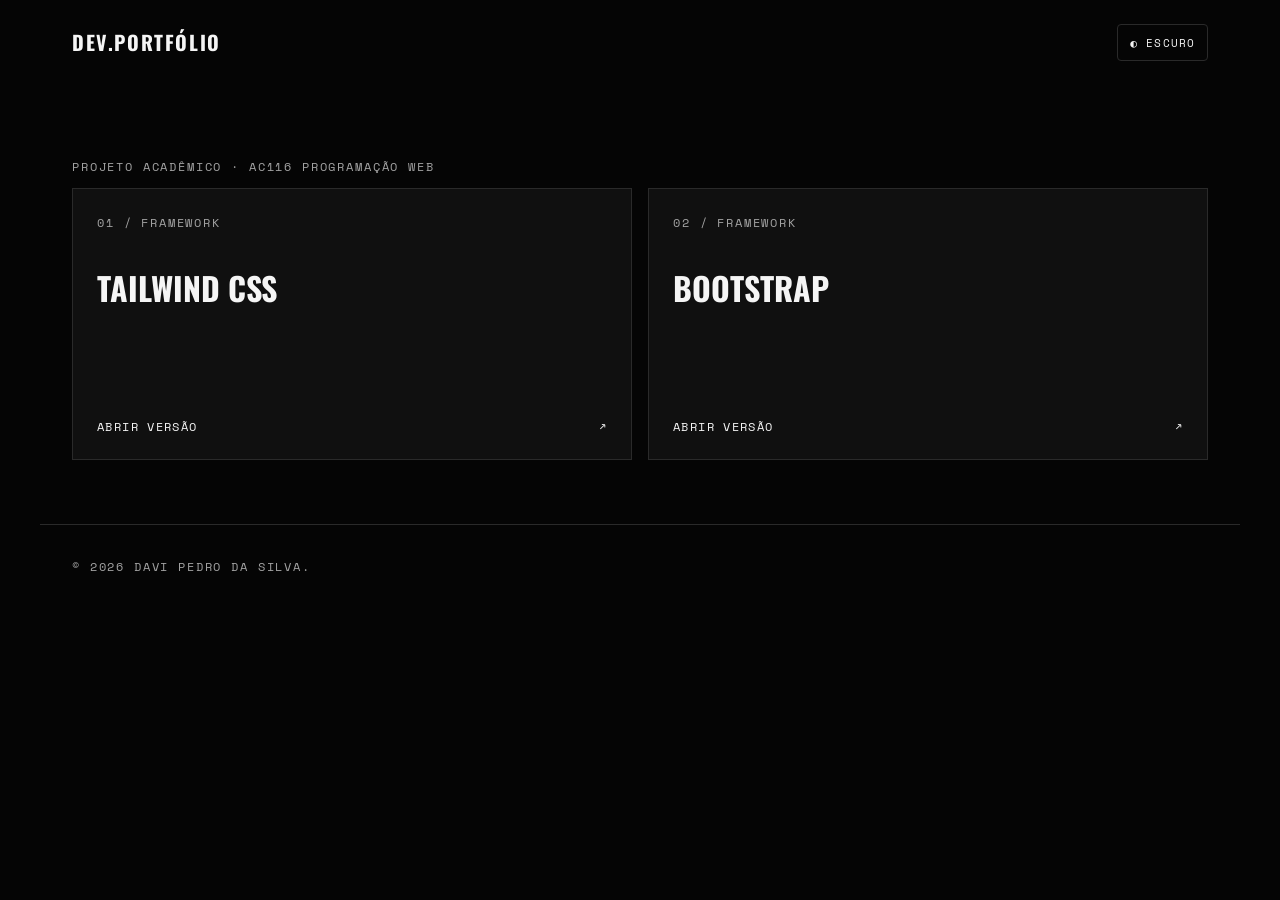
<file: index.html>
<!doctype html>
<html lang="pt-BR" data-theme="dark">
<head>
  <meta charset="utf-8">
  <meta name="viewport" content="width=device-width, initial-scale=1">
  <meta name="description" content="Compare as duas versões do portfólio de Davi Pedro da Silva, feitas com Tailwind CSS e Bootstrap.">
  <title>Portfólio de Davi Pedro da Silva</title>
  <link rel="preconnect" href="https://fonts.googleapis.com">
  <link rel="preconnect" href="https://fonts.gstatic.com" crossorigin>
  <link href="https://fonts.googleapis.com/css2?family=Oswald:wght@500;700&family=Space+Mono:wght@400;700&display=swap" rel="stylesheet">
  <link rel="stylesheet" href="assets/css/landing.css">
</head>
<body>
  <header class="topbar">
    <a href="index.html" class="brand">DEV.PORTFÓLIO</a>
    <button class="theme-toggle" type="button" data-theme-toggle aria-pressed="true" aria-label="Alternar tema. Tema atual: escuro."><span aria-hidden="true">◐</span> <span data-theme-label>Escuro</span></button>
  </header>
  <main class="wrap">
    <p class="eyebrow">Projeto acadêmico · AC116 Programação Web</p>
    <div class="cards">
      <a class="card" href="tailwind/index.html">
        <span class="card-number">01 / FRAMEWORK</span>
        <h2>Tailwind CSS</h2>
        <span class="card-action">Abrir versão <span aria-hidden="true">↗</span></span>
      </a>
      <a class="card" href="bootstrap/index.html">
        <span class="card-number">02 / FRAMEWORK</span>
        <h2>Bootstrap</h2>
        <span class="card-action">Abrir versão <span aria-hidden="true">↗</span></span>
      </a>
    </div>
  </main>
  <footer class="footer">&copy; 2026 Davi Pedro da Silva.</footer>
  <script src="assets/js/theme.js" defer></script>
</body>
</html>
</file>
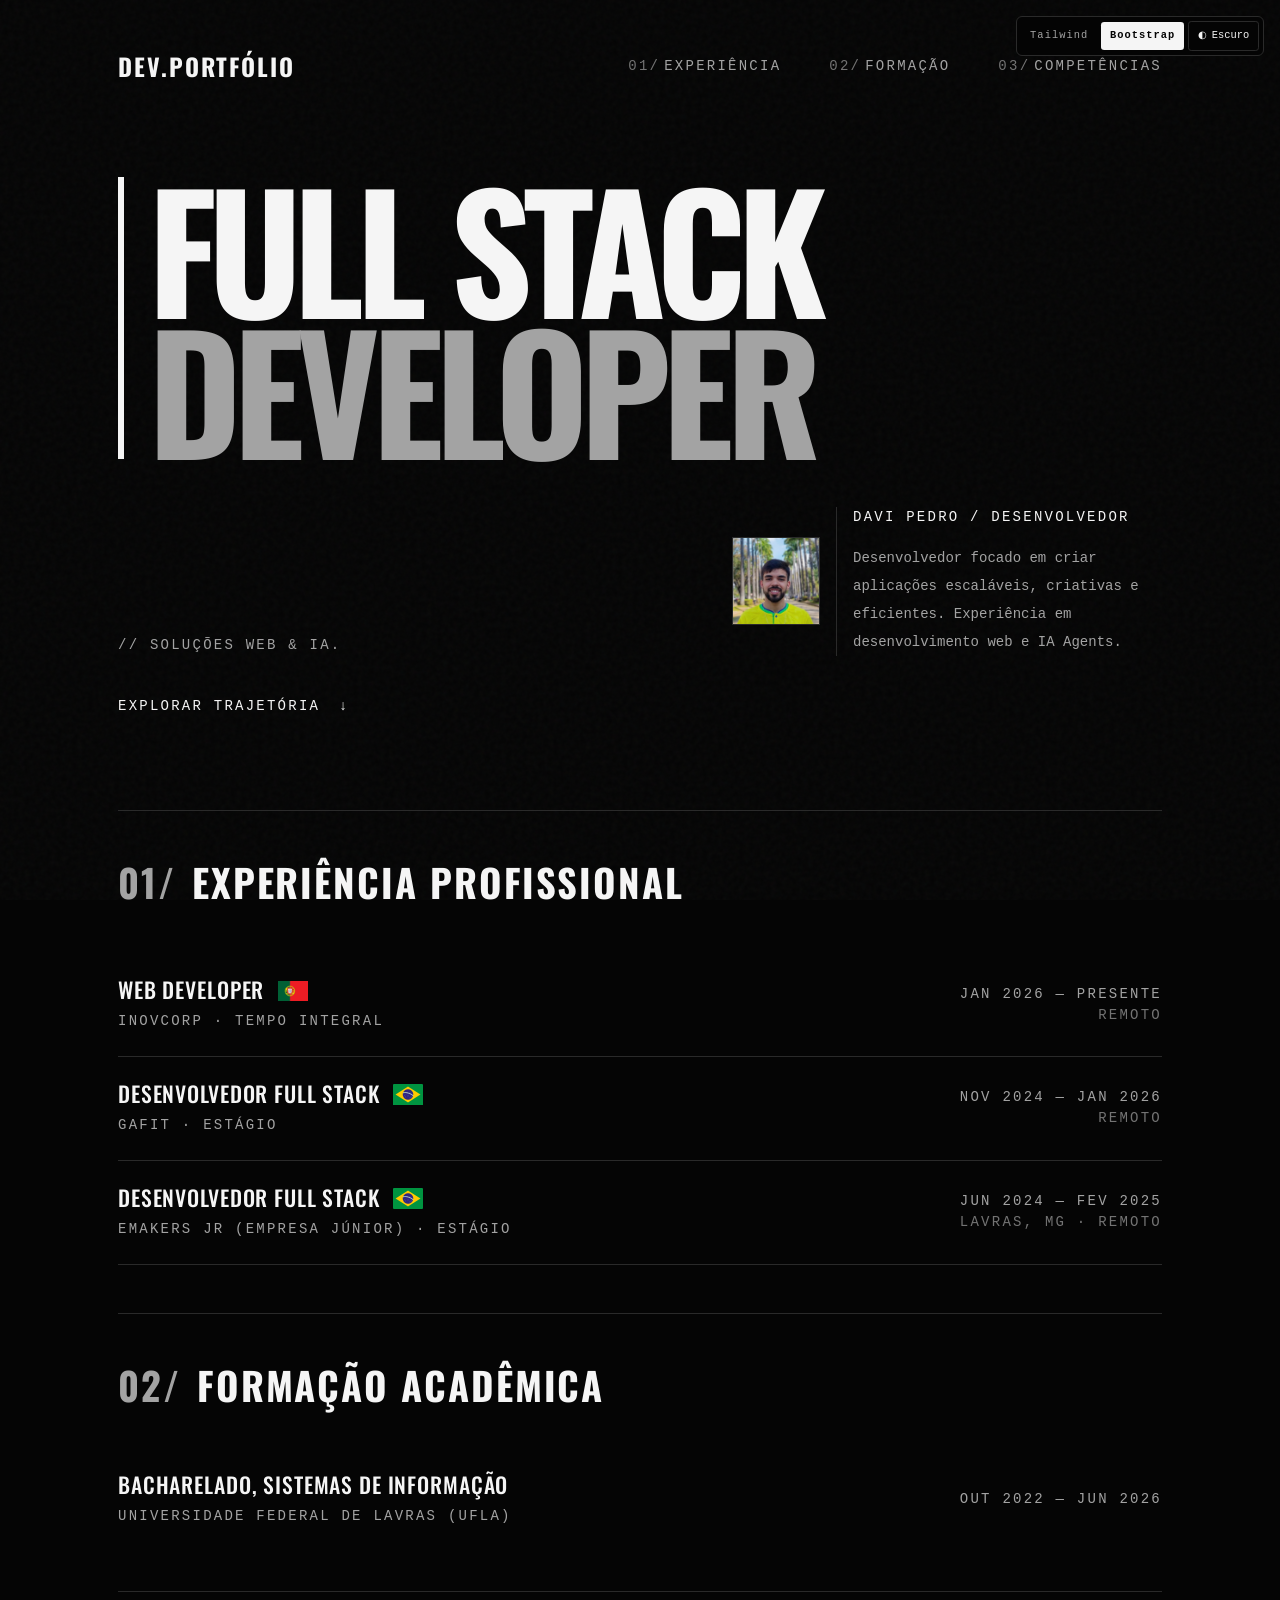
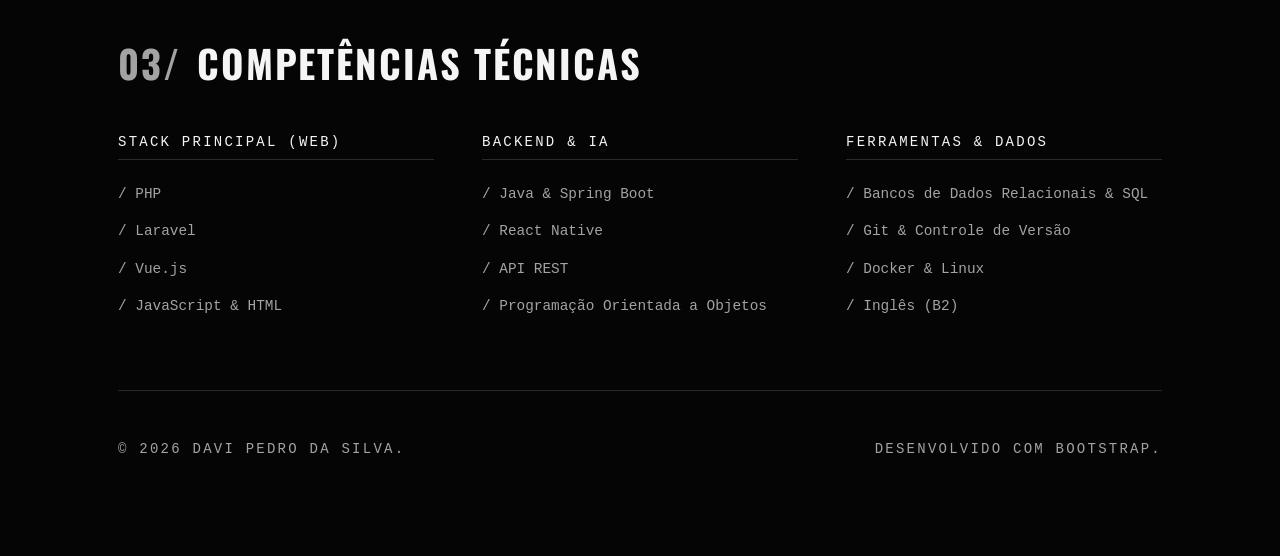
<file: bootstrap/index.html>
<!doctype html>
<html lang="pt-BR" data-theme="dark">
<head>
  <meta charset="utf-8">
  <meta name="viewport" content="width=device-width, initial-scale=1">
  <meta name="description" content="Portfólio pessoal de Davi Pedro da Silva, desenvolvedor web e estudante de Sistemas de Informação.">
  <title>Portfólio — Davi Pedro da Silva | Bootstrap</title>
  <link rel="preconnect" href="https://fonts.googleapis.com">
  <link rel="preconnect" href="https://fonts.gstatic.com" crossorigin>
  <link href="https://fonts.googleapis.com/css2?family=Oswald:wght@500;700&family=Space+Mono:wght@400;700&display=swap" rel="stylesheet">
  <link href="https://cdn.jsdelivr.net/npm/bootstrap@5.3.8/dist/css/bootstrap.min.css" rel="stylesheet" integrity="sha384-sRIl4kxILFvY47J16cr9ZwB07vP4J8+LH7qKQnuqkuIAvNWLzeN8tE5YBujZqJLB" crossorigin="anonymous">
  <link rel="stylesheet" href="assets/css/style.css">
</head>
<body class="font-monospace">
  <div class="toolbar position-fixed top-0 end-0 z-3 d-flex align-items-center gap-1 m-3 p-1 rounded border" role="group" aria-label="Controles do portfólio">
    <a href="../tailwind/index.html" class="toolbar-link">Tailwind</a>
    <span class="toolbar-current" aria-current="page">Bootstrap</span>
    <button class="theme-toggle" type="button" data-theme-toggle aria-pressed="true" aria-label="Alternar tema. Tema atual: escuro."><span aria-hidden="true">◐</span> <span data-theme-label>Escuro</span></button>
  </div>
  <div class="noise-bg" aria-hidden="true"></div>
  <div class="container-xl px-4 px-md-5 py-4 py-md-5 content-z">
    <header class="d-flex flex-column flex-md-row justify-content-between align-items-start align-items-md-center mb-5 mb-md-5">
      <a href="#top" class="brand-mark mb-4 mb-md-0">DEV.PORTFÓLIO</a>
      <nav class="site-nav overflow-x-auto pb-3 pb-md-0" aria-label="Navegação principal">
        <ul class="d-flex gap-4 gap-md-5 list-unstyled mb-0 text-uppercase small tracking-wide text-nowrap">
          <li><a href="#experience" class="nav-link-custom"><span class="text-brand-dark-gray me-1">01/</span>Experiência</a></li>
          <li><a href="#education" class="nav-link-custom"><span class="text-brand-dark-gray me-1">02/</span>Formação</a></li>
          <li><a href="#skills" class="nav-link-custom"><span class="text-brand-dark-gray me-1">03/</span>Competências</a></li>
        </ul>
      </nav>
    </header>

    <main id="top" class="hero d-flex flex-column justify-content-center mb-5 mb-md-5">
      <div class="headline-wrap position-relative ps-3 ps-md-4 mb-5">
        <div class="accent-line" aria-hidden="true"></div>
        <h1 class="display-title text-uppercase mb-0">Full Stack <span class="d-block text-brand-gray">Developer</span></h1>
      </div>
      <div class="row g-4 align-items-end mb-4">
        <div class="col-12 col-md-4"><p class="small text-uppercase tracking-wide text-brand-gray mb-0">// SOLUÇÕES WEB &amp; IA.</p></div>
        <div class="col-12 col-md-8">
          <div class="profile-block">
            <img src="../assets/photo.png" alt="Foto de Davi Pedro da Silva" class="profile-photo" width="88" height="88" decoding="async">
            <div class="profile-copy">
              <p class="small text-uppercase tracking-wide text-brand-white mb-3">Davi Pedro / Desenvolvedor</p>
              <p class="small lh-lg text-brand-gray mb-0">Desenvolvedor focado em criar aplicações escaláveis, criativas e eficientes. Experiência em desenvolvimento web e IA Agents.</p>
            </div>
          </div>
        </div>
      </div>
      <a href="#experience" class="explore-link text-uppercase small tracking-wide mt-3">Explorar trajetória <span aria-hidden="true">↓</span></a>
    </main>

    <section id="experience" class="section-block py-5 py-md-5 scroll-mt">
      <h2 class="section-title text-uppercase mb-4 mb-md-5"><span class="text-brand-gray me-3">01/</span>Experiência Profissional</h2>
      <div>
        <article class="experience-item d-flex flex-column flex-md-row justify-content-between align-items-md-center gap-3 py-4 border-bottom">
          <div><h3 class="item-title text-uppercase mb-2">Web Developer <img src="../assets/portugal.svg" alt="Bandeira de Portugal" class="flag-icon" width="28" height="20"></h3><p class="small text-uppercase tracking-wide text-brand-gray mb-0">Inovcorp · Tempo integral</p></div>
          <p class="small text-uppercase tracking-wide text-brand-gray mb-0 text-md-end">Jan 2026 — Presente<br><span class="text-brand-dark-gray">Remoto</span></p>
        </article>
        <article class="experience-item d-flex flex-column flex-md-row justify-content-between align-items-md-center gap-3 py-4 border-bottom">
          <div><h3 class="item-title text-uppercase mb-2">Desenvolvedor Full Stack <img src="../assets/brasil.svg" alt="Bandeira do Brasil" class="flag-icon" width="28" height="20"></h3><p class="small text-uppercase tracking-wide text-brand-gray mb-0">GAFIT · Estágio</p></div>
          <p class="small text-uppercase tracking-wide text-brand-gray mb-0 text-md-end">Nov 2024 — Jan 2026<br><span class="text-brand-dark-gray">Remoto</span></p>
        </article>
        <article class="experience-item d-flex flex-column flex-md-row justify-content-between align-items-md-center gap-3 py-4 border-bottom">
          <div><h3 class="item-title text-uppercase mb-2">Desenvolvedor Full Stack <img src="../assets/brasil.svg" alt="Bandeira do Brasil" class="flag-icon" width="28" height="20"></h3><p class="small text-uppercase tracking-wide text-brand-gray mb-0">Emakers Jr (Empresa Júnior) · Estágio</p></div>
          <p class="small text-uppercase tracking-wide text-brand-gray mb-0 text-md-end">Jun 2024 — Fev 2025<br><span class="text-brand-dark-gray">Lavras, MG · Remoto</span></p>
        </article>
      </div>
    </section>

    <section id="education" class="section-block py-5 scroll-mt">
      <h2 class="section-title text-uppercase mb-4 mb-md-5"><span class="text-brand-gray me-3">02/</span>Formação Acadêmica</h2>
      <article class="d-flex flex-column flex-md-row justify-content-between align-items-md-center gap-3 py-3">
        <div><h3 class="item-title text-uppercase mb-2">Bacharelado, Sistemas de Informação</h3><p class="small text-uppercase tracking-wide text-brand-gray mb-0">Universidade Federal de Lavras (UFLA)</p></div>
        <p class="small text-uppercase tracking-wide text-brand-gray mb-0 text-md-end">Out 2022 — Jun 2026</p>
      </article>
    </section>

    <section id="skills" class="section-block py-5 py-md-5 scroll-mt">
      <h2 class="section-title text-uppercase mb-4 mb-md-5"><span class="text-brand-gray me-3">03/</span>Competências Técnicas</h2>
      <div class="row row-cols-1 row-cols-md-3 g-5">
        <div class="col"><h3 class="skill-heading text-uppercase small tracking-wide pb-2 mb-4">Stack Principal (Web)</h3><ul class="list-unstyled skill-list text-brand-gray"><li> / PHP</li><li> / Laravel</li><li> / Vue.js</li><li> / JavaScript &amp; HTML</li></ul></div>
        <div class="col"><h3 class="skill-heading text-uppercase small tracking-wide pb-2 mb-4">Backend &amp; IA</h3><ul class="list-unstyled skill-list text-brand-gray"><li> / Java &amp; Spring Boot</li><li> / React Native</li><li> / API REST</li><li> / Programação Orientada a Objetos</li></ul></div>
        <div class="col"><h3 class="skill-heading text-uppercase small tracking-wide pb-2 mb-4">Ferramentas &amp; Dados</h3><ul class="list-unstyled skill-list text-brand-gray"><li> / Bancos de Dados Relacionais &amp; SQL</li><li> / Git &amp; Controle de Versão</li><li> / Docker &amp; Linux</li><li> / Inglês (B2)</li></ul></div>
      </div>
    </section>

    <footer class="site-footer d-flex flex-column flex-md-row justify-content-between align-items-center gap-3 py-5 mt-4 border-top text-uppercase small tracking-wide text-brand-gray">
      <p class="mb-0">&copy; 2026 Davi Pedro da Silva.</p><p class="mb-0">Desenvolvido com Bootstrap.</p>
    </footer>
  </div>
  <script src="../assets/js/theme.js" defer></script>
</body>
</html>
</file>
<file: assets/css/landing.css>
:root[data-theme="dark"] { color-scheme: dark; --bg: 5 5 5; --fg: 245 245 245; --muted: 163 163 163; --subtle: 115 115 115; --line: 42 42 42; --panel: 16 16 16; }
:root[data-theme="light"] { color-scheme: light; --bg: 245 245 245; --fg: 5 5 5; --muted: 82 82 82; --subtle: 115 115 115; --line: 212 212 212; --panel: 255 255 255; }
* { box-sizing: border-box; }
html { min-height: 100%; scroll-behavior: smooth; }
body { min-height: 100vh; margin: 0; background: rgb(var(--bg)); color: rgb(var(--fg)); font-family: 'Space Mono', monospace; transition: background-color .25s ease, color .25s ease; }
a { color: inherit; }
.topbar { display: flex; justify-content: space-between; align-items: center; gap: 1rem; max-width: 1200px; margin: auto; padding: 1.5rem 2rem; }
.brand { font-family: Oswald, sans-serif; font-size: 1.25rem; font-weight: 700; letter-spacing: .08em; text-decoration: none; }
.theme-toggle { padding: .55rem .75rem; border: 1px solid rgb(var(--line)); border-radius: .25rem; background: transparent; color: rgb(var(--fg)); font: inherit; font-size: .7rem; letter-spacing: .1em; text-transform: uppercase; cursor: pointer; }
.theme-toggle:hover { background: rgb(var(--fg)); color: rgb(var(--bg)); }
.wrap { max-width: 1200px; margin: 8vh auto 4rem; padding: 0 2rem; }
.eyebrow, .card-number, .note, .footer { color: rgb(var(--muted)); font-size: .72rem; letter-spacing: .16em; line-height: 1.7; text-transform: uppercase; }
h1 { margin: 1.25rem 0; font-family: Oswald, sans-serif; font-size: clamp(3rem, 9vw, 7.5rem); line-height: .98; letter-spacing: -.035em; text-transform: uppercase; }
h1 span { color: rgb(var(--muted)); }
.intro { max-width: 38rem; margin: 1.5rem 0 3rem; color: rgb(var(--muted)); line-height: 1.8; }
.cards { display: grid; grid-template-columns: repeat(2, minmax(0, 1fr)); gap: 1rem; }
.card { display: flex; flex-direction: column; min-height: 17rem; padding: 1.5rem; border: 1px solid rgb(var(--line)); background: rgb(var(--panel)); text-decoration: none; transition: transform .2s ease, border-color .2s ease; }
.card:hover { transform: translateY(-4px); border-color: rgb(var(--muted)); }
.card h2 { margin: 2rem 0 .5rem; font-family: Oswald, sans-serif; font-size: 2rem; text-transform: uppercase; }
.card p { max-width: 27rem; margin: 0; color: rgb(var(--muted)); font-size: .85rem; line-height: 1.7; }
.card-action { display: flex; justify-content: space-between; margin-top: auto; padding-top: 2rem; font-size: .72rem; letter-spacing: .12em; text-transform: uppercase; }
.note { margin-top: 2rem; text-transform: none; letter-spacing: .04em; }
.footer { max-width: 1200px; margin: auto; padding: 2rem; border-top: 1px solid rgb(var(--line)); }
:focus-visible { outline: 2px solid rgb(var(--muted)); outline-offset: 4px; }
@media (max-width: 640px) { .topbar { padding: 1rem; } .wrap { margin-top: 3rem; padding: 0 1rem; } .cards { grid-template-columns: 1fr; } .card { min-height: 14rem; } .footer { padding: 1.5rem 1rem; } }
@media (prefers-reduced-motion: reduce) { *, *::before, *::after { scroll-behavior: auto !important; transition-duration: .01ms !important; animation-duration: .01ms !important; } }
</file>
<file: bootstrap/assets/css/style.css>
:root[data-theme="dark"] { color-scheme: dark; --brand-black: 5 5 5; --brand-white: 245 245 245; --brand-gray: 163 163 163; --brand-dark-gray: 115 115 115; --brand-border: 42 42 42; }
:root[data-theme="light"] { color-scheme: light; --brand-black: 245 245 245; --brand-white: 5 5 5; --brand-gray: 82 82 82; --brand-dark-gray: 115 115 115; --brand-border: 212 212 212; }
html { scroll-behavior: smooth; }
body { font-family: "Space Mono", monospace; min-height: 100vh; overflow-x: hidden; background: rgb(var(--brand-black)); color: rgb(var(--brand-white)); transition: background-color .25s ease, color .25s ease; }
::selection { background: rgb(var(--brand-white)); color: rgb(var(--brand-black)); }
.text-brand-white { color: rgb(var(--brand-white)) !important; }
.text-brand-gray { color: rgb(var(--brand-gray)) !important; }
.text-brand-dark-gray { color: rgb(var(--brand-dark-gray)) !important; }
.border, .border-bottom, .border-top { border-color: rgb(var(--brand-border)) !important; }
.tracking-wide { letter-spacing: .16em; }
.content-z { position: relative; z-index: 1; }
.noise-bg { position: fixed; inset: 0; pointer-events: none; z-index: 0; opacity: .035; background-image: url("data:image/svg+xml,%3Csvg viewBox='0 0 200 200' xmlns='http://www.w3.org/2000/svg'%3E%3Cfilter id='n'%3E%3CfeTurbulence type='fractalNoise' baseFrequency='.85' numOctaves='3' stitchTiles='stitch'/%3E%3C/filter%3E%3Crect width='100%25' height='100%25' filter='url(%23n)'/%3E%3C/svg%3E"); }
.toolbar { background: rgb(var(--brand-black) / .94); border-color: rgb(var(--brand-border)) !important; font-size: .65rem; letter-spacing: .1em; backdrop-filter: blur(8px); }
.toolbar-link, .toolbar-current, .theme-toggle { display: inline-flex; align-items: center; gap: .3rem; padding: .4rem .55rem; border-radius: .2rem; text-decoration: none; white-space: nowrap; }
.toolbar-link { color: rgb(var(--brand-gray)); }
.toolbar-link:hover { color: rgb(var(--brand-white)); }
.toolbar-current { background: rgb(var(--brand-white)); color: rgb(var(--brand-black)); font-weight: 700; }
.theme-toggle { border: 1px solid rgb(var(--brand-border)); background: transparent; color: rgb(var(--brand-white)); font: inherit; cursor: pointer; }
.theme-toggle:hover { background: rgb(var(--brand-white)); color: rgb(var(--brand-black)); }
.brand-mark { color: rgb(var(--brand-white)); font-family: Oswald, sans-serif; font-size: 1.5rem; font-weight: 700; letter-spacing: .08em; text-decoration: none; }
.brand-mark:hover { opacity: .8; }
.site-nav { width: 100%; min-width: 0; }
.nav-link-custom { position: relative; color: rgb(var(--brand-gray)); text-decoration: none; transition: color .2s ease; }
.nav-link-custom:hover { color: rgb(var(--brand-white)); }
.nav-link-custom::after { content: ''; position: absolute; left: 0; bottom: -3px; width: 0; height: 1px; background: currentColor; transition: width .2s ease; }
.nav-link-custom:hover::after, .nav-link-custom:focus-visible::after { width: 100%; }
.flag-icon { display: inline-block; width: 1.4em; height: 1em; margin-left: .35em; object-fit: contain; vertical-align: -.12em; border-radius: 1px; }
.profile-block { display: grid; grid-template-columns: 88px minmax(0, 1fr); gap: 1rem; align-items: center; width: 100%; max-width: 430px; margin-left: auto; text-align: left; }
.profile-photo { display: block; width: 88px; height: 88px; object-fit: cover; object-position: center; border: 1px solid rgb(var(--brand-border)); }
.profile-copy { min-width: 0; padding-left: 1rem; border-left: 1px solid rgb(var(--brand-border)); }
.hero { min-height: 70vh; }
.headline-wrap { border-left: 4px solid rgb(var(--brand-white)); }
.display-title { font-family: Oswald, sans-serif; font-size: clamp(3.25rem, 13vw, 10rem); font-weight: 700; letter-spacing: -.055em; line-height: .88; }
.explore-link { color: rgb(var(--brand-white)); text-decoration: none; }
.explore-link span { display: inline-block; margin-left: .5rem; transition: transform .2s ease; }
.explore-link:hover { color: rgb(var(--brand-gray)); }
.explore-link:hover span { transform: translateY(.25rem); }
.section-block { border-top: 1px solid rgb(var(--brand-border)); }
.scroll-mt { scroll-margin-top: 2rem; }
.section-title { color: rgb(var(--brand-white)); font-family: Oswald, sans-serif; font-size: clamp(1.6rem, 3vw, 2.7rem); font-weight: 700; letter-spacing: .05em; }
.item-title { color: rgb(var(--brand-white)); font-family: Oswald, sans-serif; font-size: 1.35rem; letter-spacing: .04em; }
.experience-item { border-color: rgb(var(--brand-border)) !important; transition: padding .25s ease, background-color .25s ease; }
.experience-item:hover { padding-left: .75rem !important; background: rgb(var(--brand-white) / .025); }
.skill-heading { color: rgb(var(--brand-white)); border-bottom: 1px solid rgb(var(--brand-border)); }
.skill-list { display: grid; gap: 1rem; margin: 0; font-size: .9rem; }
.site-footer { border-color: rgb(var(--brand-border)) !important; }
:focus-visible { outline: 2px solid rgb(var(--brand-gray)); outline-offset: 4px; }
@media (min-width: 768px) { .site-nav { width: auto; } .headline-wrap { border-left-width: 6px; } }
@media (prefers-reduced-motion: reduce) { *, *::before, *::after { scroll-behavior: auto !important; transition-duration: .01ms !important; animation-duration: .01ms !important; } }
</file>
